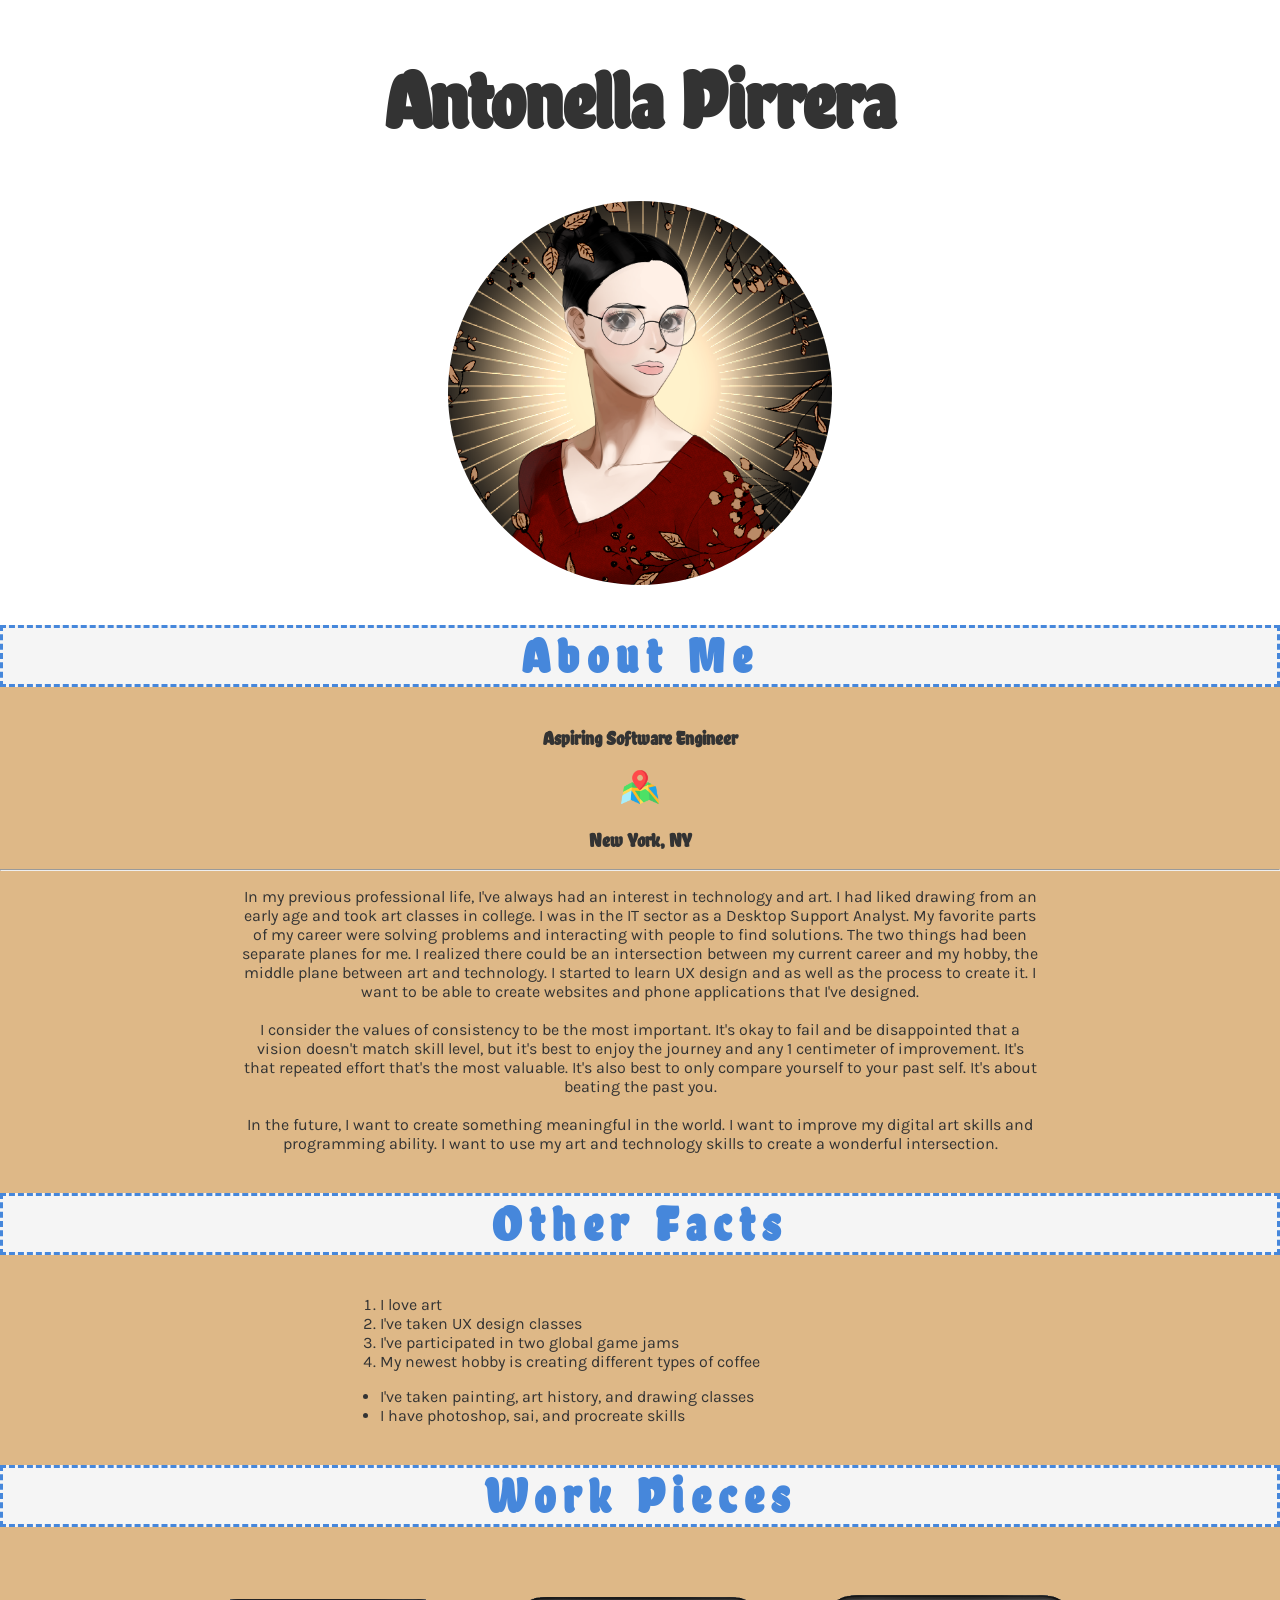
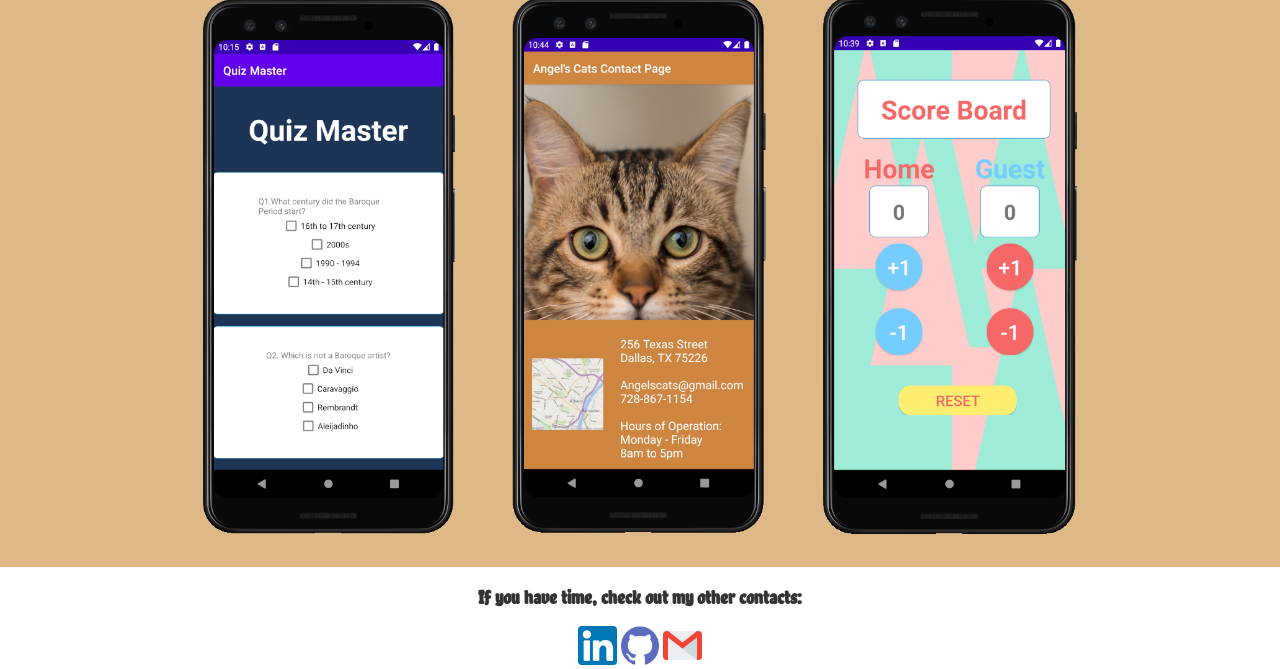
<file: index.html>
<!DOCTYPE html>

<html lang="en">

<head>
    <meta charset="UTF-8">
    <title>Antonella Pirrera</title>
    <link rel="stylesheet" href="style.css">
    <link rel="preconnect" href="https://fonts.gstatic.com">
    <link href="https://fonts.googleapis.com/css2?family=Karla:wght@600&display=swap" rel="stylesheet">
    <link href="https://fonts.googleapis.com/css2?family=Chela+One&family=Karla:wght@600&display=swap" rel="stylesheet">
    <link rel="stylesheet" href="https://cdnjs.cloudflare.com/ajax/libs/animate.css/4.1.1/animate.min.css" />
</head>


<body>
    <!-- Name and Photo Section -->
    <main id="main">
        <h1 id="name">Antonella Pirrera</h1>
        <img class="animate__animated animate__zoomInDown" src="profilepic2.png" alt="Profilephoto">

        <!-- Contents Section: About Me, Other Facts, and Work Pieces -->
        <article id="bg">
            <h2>About Me</h2>
            <h3>Aspiring Software Engineer</h3>
            <img id="mapicon" src="map.png" alt="map icon">
            <h3>New York, NY</h3>
            <hr>
            <p id="aboutme">In my previous professional life, I've always had an interest in technology and art. I had liked drawing from an early age and took art classes in college. I was in the IT sector as a Desktop Support Analyst. My favorite parts of my career
                were solving problems and interacting with people to find solutions. The two things had been separate planes for me. I realized there could be an intersection between my current career and my hobby, the middle plane between art and technology.
                I started to learn UX design and as well as the process to create it. I want to be able to create websites and phone applications that I've designed.
                <br><br> I consider the values of consistency to be the most important. It's okay to fail and be disappointed that a vision doesn't match skill level, but it's best to enjoy the journey and any 1 centimeter of improvement. It's that repeated
                effort that's the most valuable. It's also best to only compare yourself to your past self. It's about beating the past you.
                <br><br> In the future, I want to create something meaningful in the world. I want to improve my digital art skills and programming ability. I want to use my art and technology skills to create a wonderful intersection.
            </p>

            <h2>Other Facts</h2>
            <ol class="list">
                <li>I love art</li>
                <li>I've taken UX design classes</li>
                <li>I've participated in two global game jams</li>
                <li>My newest hobby is creating different types of coffee </li>
            </ol>

            <ul class="list">
                <li>I've taken painting, art history, and drawing classes</li>
                <li>I have photoshop, sai, and procreate skills</li>
            </ul>

            <h2>Work Pieces</h2>
            <img class="workpieces" src="quizproject.PNG" alt="quiz app">
            <img class="workpieces" src="angeladoptproj.PNG" alt="cat adoption app">
            <img class="workpieces" src="scoreboardproj.PNG" alt="scoreboard app">
        </article>
    </main>

    <!-- Footer with additional social links -->

    <footer>
        <h3>If you have time, check out my other contacts:</h3>
        <a href="https://www.linkedin.com/in/apirrera/" target="_blank"><img class="icon" src="linkedin.png" alt="linkedin brand icon"></a>
        <a href="https://github.com/apirrera" target="_blank"><img class="icon" src="github.png" alt="github brand icon"></a>
        <a href="mailto:pirreraantonella@gmail.com"><img class="icon" src="gmail.png" alt="email image icon"></a>
    </footer>

</body>

</html>
</file>
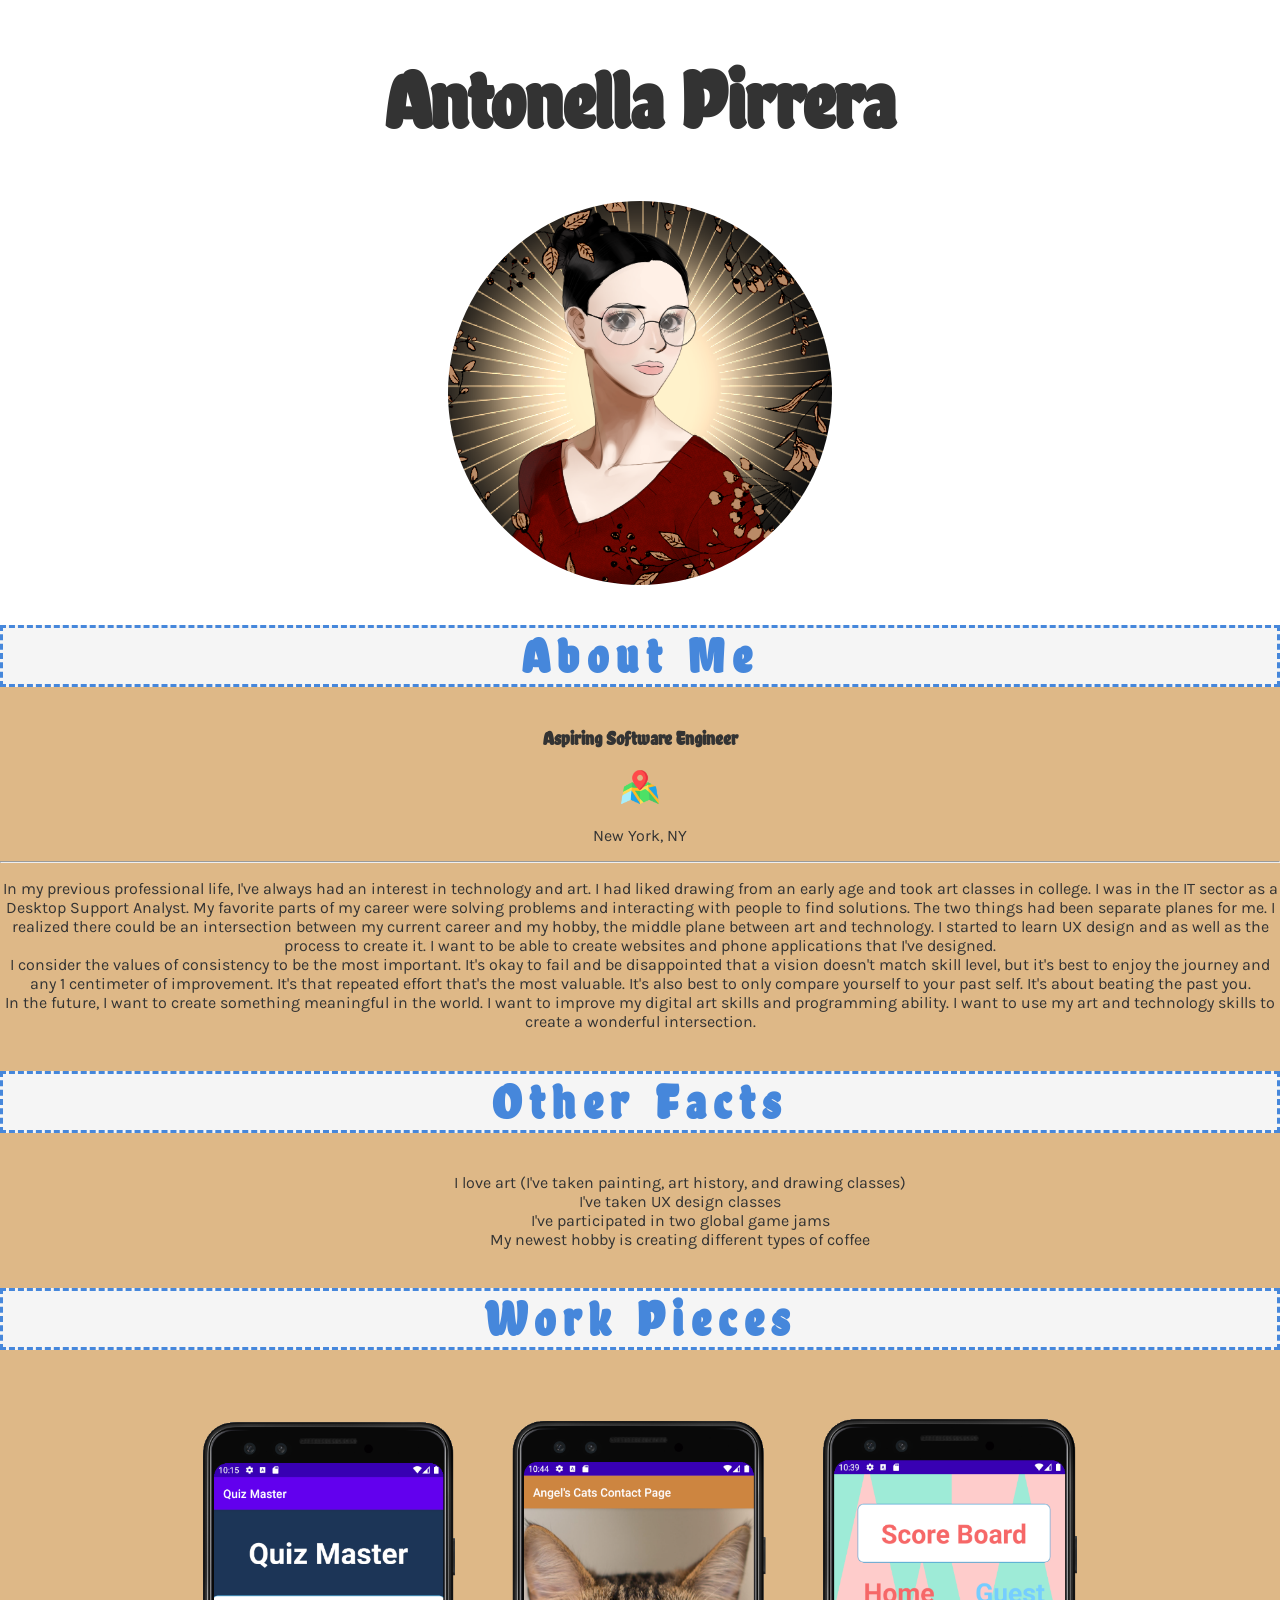
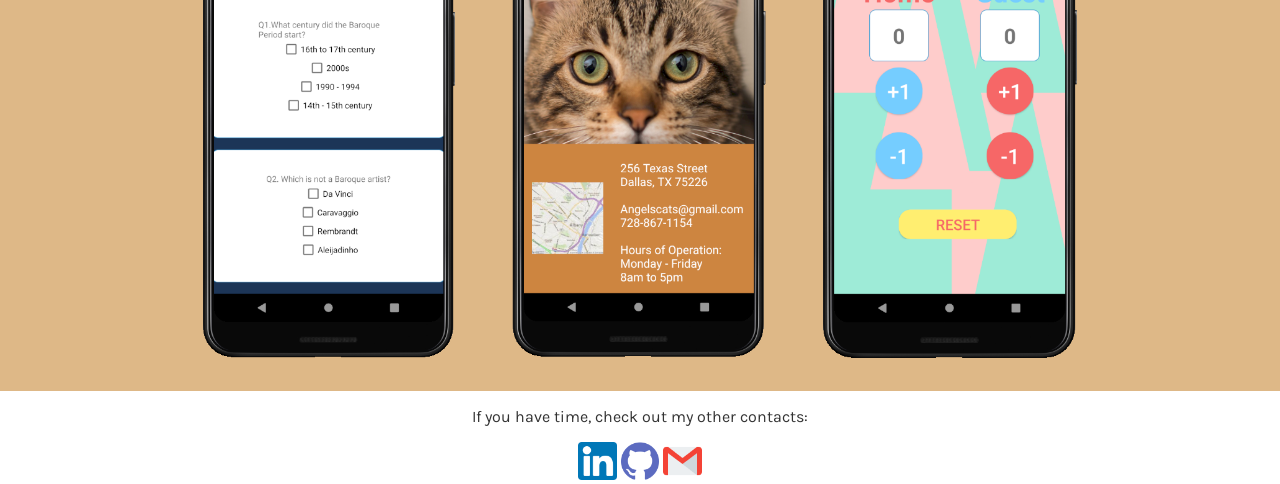
<file: home.html>
<!DOCTYPE html>

<html>

<head>
    <meta charset="UTF-8">
    <title>Antonella Pirrera</title>
    <link rel="stylesheet" href="style.css">
    <link rel="preconnect" href="https://fonts.gstatic.com">
    <link href="https://fonts.googleapis.com/css2?family=Karla:wght@600&display=swap" rel="stylesheet">
    <link href="https://fonts.googleapis.com/css2?family=Chela+One&family=Karla:wght@600&display=swap" rel="stylesheet">
    <link rel="stylesheet" href="https://cdnjs.cloudflare.com/ajax/libs/animate.css/4.1.1/animate.min.css" />
</head>


<body>
    <!-- Name and Photo Section -->
    <main id="main">
        <h1 id="name">Antonella Pirrera</h1>
        <img class="animate__animated animate__zoomInDown" src="profilepic2.png" alt="Profilephoto">

        <!-- Contents Section: About Me, Other Facts, and Work Pieces -->
        <article id="bg">
            <h2>About Me</h2>
            <h3>Aspiring Software Engineer</h3>
            <img id="mapicon" src="map.png">
            <p>New York, NY</p>
            <hr>
            <p>In my previous professional life, I've always had an interest in technology and art. I had liked drawing from an early age and took art classes in college. I was in the IT sector as a Desktop Support Analyst. My favorite parts of my career
                were solving problems and interacting with people to find solutions. The two things had been separate planes for me. I realized there could be an intersection between my current career and my hobby, the middle plane between art and technology.
                I started to learn UX design and as well as the process to create it. I want to be able to create websites and phone applications that I've designed.
                <br> I consider the values of consistency to be the most important. It's okay to fail and be disappointed that a vision doesn't match skill level, but it's best to enjoy the journey and any 1 centimeter of improvement. It's that repeated
                effort that's the most valuable. It's also best to only compare yourself to your past self. It's about beating the past you.
                <br> In the future, I want to create something meaningful in the world. I want to improve my digital art skills and programming ability. I want to use my art and technology skills to create a wonderful intersection.
            </p>

            <h2>Other Facts</h2>
            <ul>
                <ol>I love art (I've taken painting, art history, and drawing classes)</ol>
                <ol>I've taken UX design classes</ol>
                <ol>I've participated in two global game jams</ol>
                <ol>My newest hobby is creating different types of coffee </ol>
            </ul>

            <h2>Work Pieces</h2>
            <img class="workpieces" src="quizproject.PNG">
            <img class="workpieces" src="angeladoptproj.PNG">
            <img class="workpieces" src="scoreboardproj.PNG">
        </article>
    </main>

    <!-- Footer with additional social links -->

    <footer>
        <p>If you have time, check out my other contacts:</p>
        <a href="https://www.linkedin.com/in/apirrera/"><img class="icon" src="linkedin.png"></a>
        <a href="https://github.com/apirrera"><img class="icon" src="github.png"></a>
        <a href="mailto:pirreraantonella@gmail.com"><img class="icon" src="gmail.png"></a>
    </footer>

</body>

</html>
</file>
<file: style.css>
/* All Elements */

body {
    font-family: -apple-system, 'Karla', sans-serif;
    color: #333;
    margin: 0;
    text-align: center;
}


/* Name and Photo Section */

#name {
    font-family: 'Chela One', cursive;
    font-size: 5em;
}

.animate__animated {
    max-width: 30%;
    height: auto;
    margin: 0 auto;
    display: block;
    border-radius: 50%;
}


/* Contents Section: About Me, Other Facts, and Work Pieces */

#bg {
    background-color: burlywood;
}

h2 {
    font-family: 'Chela One', cursive;
    font-size: 3em;
    color: #4687db;
    letter-spacing: .5rem;
    border: #4687db 3px dashed;
    background-color: whitesmoke;
}

h2:hover {
    font-family: 'Chela One', cursive;
    font-size: 3em;
    color: #4687db;
    letter-spacing: .5rem;
    border: #4687db 3px dashed;
    background-color: bisque;
}

h3 {
    font-family: 'Chela One', cursive;
}

#mapicon {
    max-width: 3%;
}

#aboutme {
    margin-left: auto;
    margin-right: auto;
    width: 50em;
}

.list {
    text-align: left;
    margin-left: auto;
    margin-right: auto;
    width: 35em
}

ul {
    font-family: -apple-system, 'Karla', sans-serif;
}

.workpieces {
    width: 20%;
    height: 30%;
    padding: 2%;
}


/* Footer with additional social links */

footer {
    background-color: white;
}

.icon {
    max-width: 3%;
}
</file>
